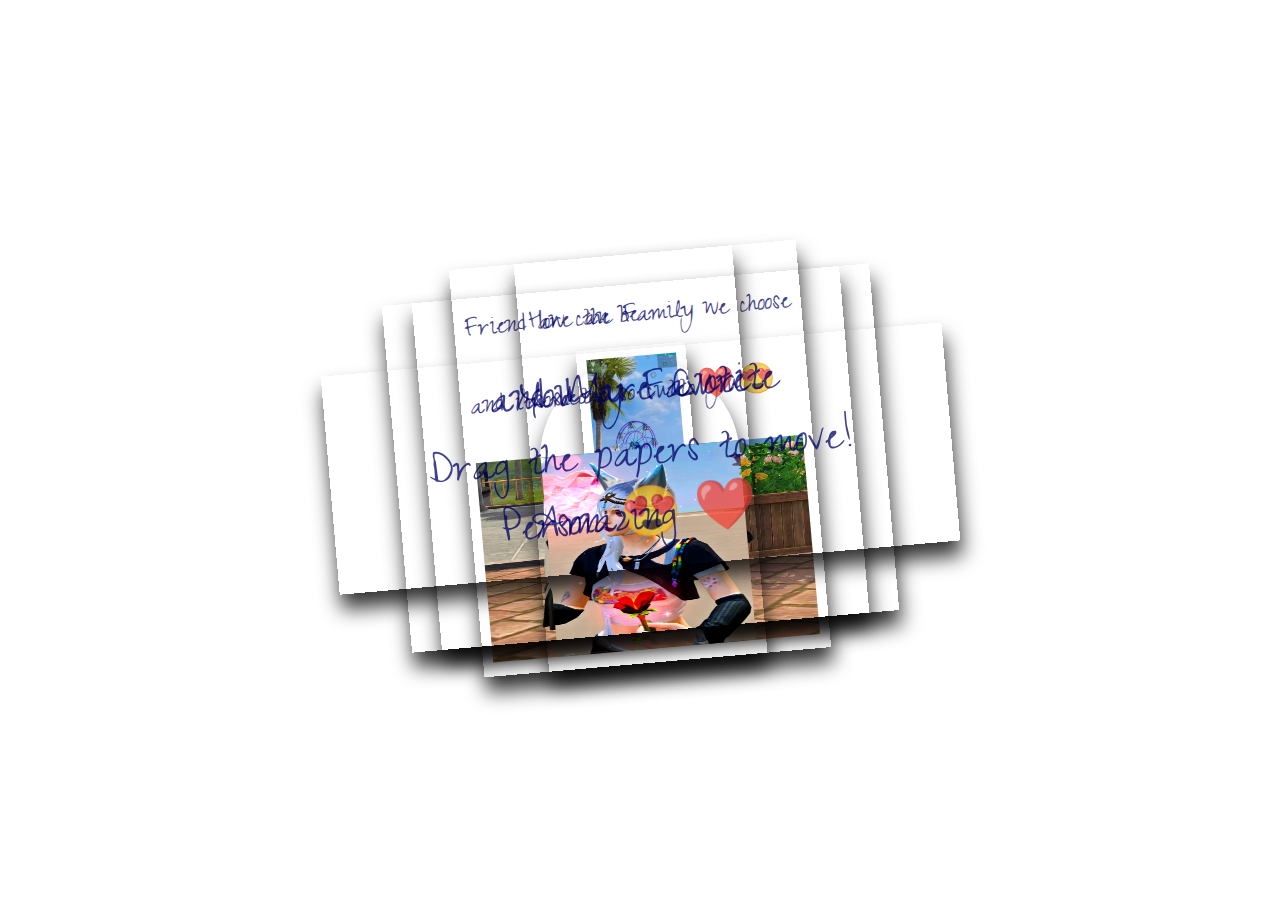
<file: love/one more/index.html>
<!DOCTYPE html>
<html lang="en" >
<head>
  <meta charset="UTF-8">
  <title>MYRA❤️</title>
  <link rel='stylesheet' href='https://fonts.googleapis.com/css2?family=Short+Stack&amp;family=Homemade+Apple&amp;display=swap'><link rel="stylesheet" href="./style.css">

</head>
<body>
<!-- partial:index.partial.html -->
<div class="paper heart">

</div>

  
<div class="paper image">
  <p> Friend are the Family
    we choose
  </p>
    <p>and i'm so thankful to you😍 </p>
   <img src="images/1.jpg" />
</div>

<div class="paper image">
  <p</p>
  <img src="images/2.jpg" />
</div>

<div class="paper image">
  <p>How can be </p>
   <p> someone so cute ❤️ </p>

  <img src="images/3.jpg" />
</div>



<div class="paper red">
<p class="p1"> and My Favorite</p>
<p class="p2">Person 😍</p>
</div>

<div class="paper">
<p class="p1">You are Cute </p>
  <p class="p1">Amazing <span style="color: red !important;">❤️</span></p>
</div>

<div class="paper">
<p class="p1">Drag the papers to move!</p>
</div>
<!-- partial -->
  <script  src="./script.js"></script>

</body>
</html>
</file>
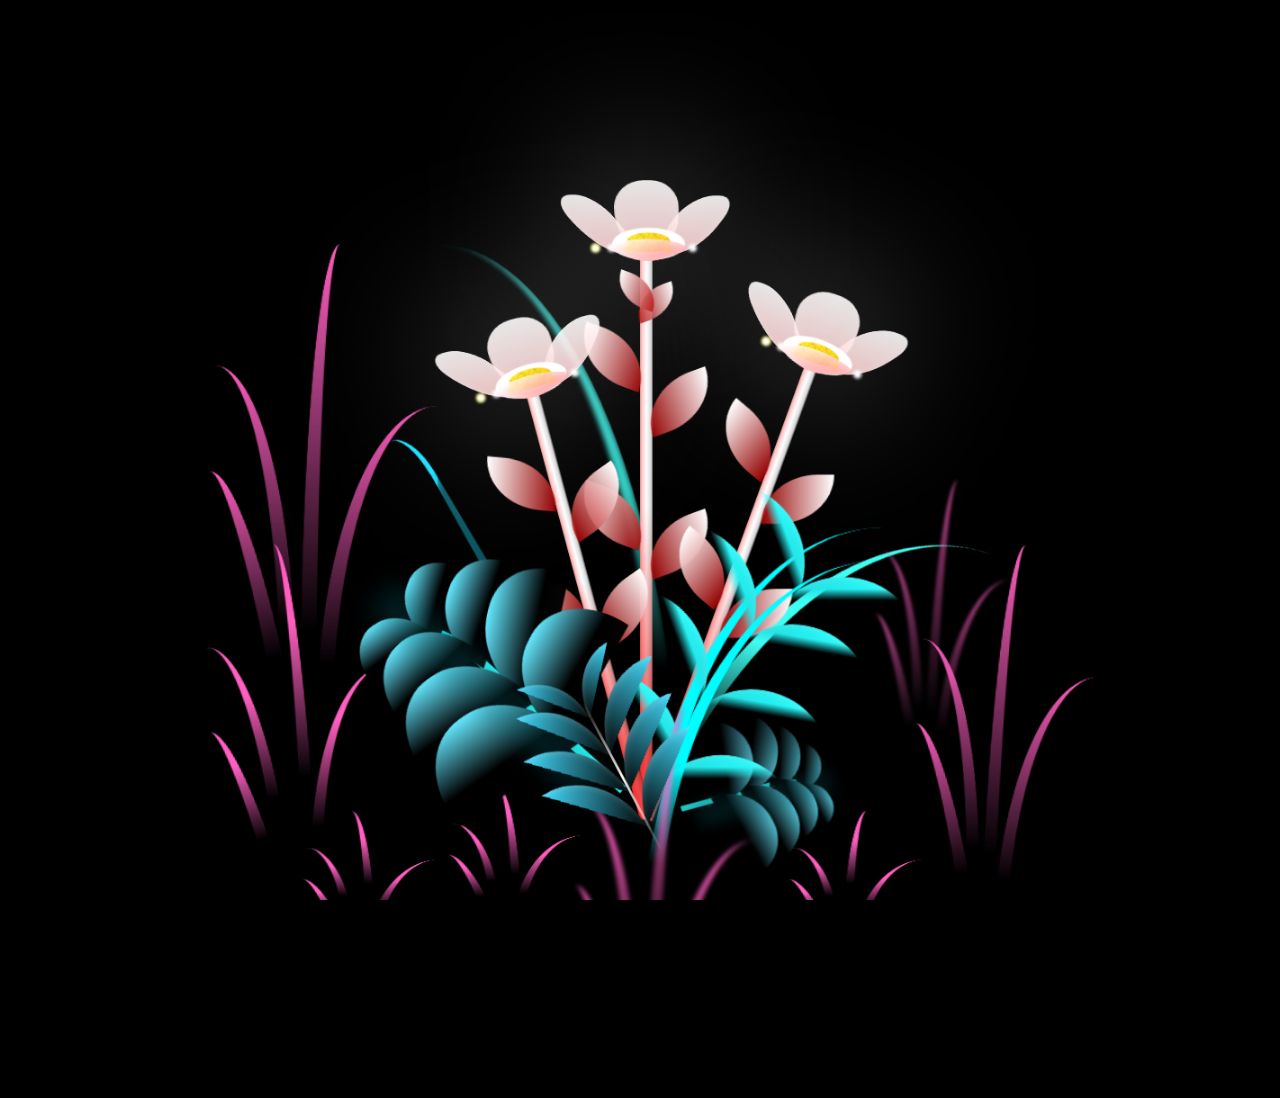
<file: love/Surprise/flowers.html>
<!DOCTYPE html>
<html lang="en">

<head>
  <meta charset="UTF-8">
  <meta http-equiv="X-UA-Compatible" content="IE=edge">
  <meta name="viewport" content="width=device-width, initial-scale=1.0">
  <link rel="shortcut icon" href="images/gift.png" type="image/x-icon">
  <link rel="stylesheet" href="./flowers.css">
  
  <title>SURPRISE FOR KUKUR | MYRA GAMING</title>
</head>

<style>

*,
*::after,
*::before {
  padding: 0;
  margin: 0;
  box-sizing: border-box;
}

:root {
  --dark-color: #000;
}

.title {
  position: absolute;
  width: 100%;
  text-align: center;
  margin-top: 50px;
  top: 0;
  left: 0;
  color: white;
  font-family: 'Courier New', Courier, monospace;
  font-size: 70px;
  text-shadow: 0px 0px 20px white;
}

body {
  display: flex;
  align-items: flex-end;
  justify-content: center;
  min-height: 100vh;
  background-color: var(--dark-color);
  overflow: hidden;
  perspective: 1000px;
}



.flowers {
  position: relative;
  transform: scale(0.9);
}

.flower {
  position: absolute;
  bottom: 10vmin;
  transform-origin: bottom center;
  z-index: 10;
  --fl-speed: 0.8s;
}

.flower--1 {
  animation: moving-flower-1 4s linear infinite;
}

.flower--1 .flower__line {
  height: 70vmin;
  animation-delay: 0.3s;
}

.flower--1 .flower__line__leaf--1 {
  animation: blooming-leaf-right var(--fl-speed) 1.6s backwards;
}

.flower--1 .flower__line__leaf--2 {
  animation: blooming-leaf-right var(--fl-speed) 1.4s backwards;
}

.flower--1 .flower__line__leaf--3 {
  animation: blooming-leaf-left var(--fl-speed) 1.2s backwards;
}

.flower--1 .flower__line__leaf--4 {
  animation: blooming-leaf-left var(--fl-speed) 1s backwards;
}

.flower--1 .flower__line__leaf--5 {
  animation: blooming-leaf-right var(--fl-speed) 1.8s backwards;
}

.flower--1 .flower__line__leaf--6 {
  animation: blooming-leaf-left var(--fl-speed) 2s backwards;
}

.flower--2 {
  left: 50%;
  transform: rotate(20deg);
  animation: moving-flower-2 4s linear infinite;
}

.flower--2 .flower__line {
  height: 60vmin;
  animation-delay: 0.6s;
}

.flower--2 .flower__line__leaf--1 {
  animation: blooming-leaf-right var(--fl-speed) 1.9s backwards;
}

.flower--2 .flower__line__leaf--2 {
  animation: blooming-leaf-right var(--fl-speed) 1.7s backwards;
}

.flower--2 .flower__line__leaf--3 {
  animation: blooming-leaf-left var(--fl-speed) 1.5s backwards;
}

.flower--2 .flower__line__leaf--4 {
  animation: blooming-leaf-left var(--fl-speed) 1.3s backwards;
}

.flower--3 {
  left: 50%;
  transform: rotate(-15deg);
  animation: moving-flower-3 4s linear infinite;
}

.flower--3 .flower__line {
  animation-delay: 0.9s;
}

.flower--3 .flower__line__leaf--1 {
  animation: blooming-leaf-right var(--fl-speed) 2.5s backwards;
}

.flower--3 .flower__line__leaf--2 {
  animation: blooming-leaf-right var(--fl-speed) 2.3s backwards;
}

.flower--3 .flower__line__leaf--3 {
  animation: blooming-leaf-left var(--fl-speed) 2.1s backwards;
}

.flower--3 .flower__line__leaf--4 {
  animation: blooming-leaf-left var(--fl-speed) 1.9s backwards;
}

.flower__leafs {
  position: relative;
  animation: blooming-flower 2s backwards;
}

.flower__leafs--1 {
  animation-delay: 1.1s;
}

.flower__leafs--2 {
  animation-delay: 1.4s;
}

.flower__leafs--3 {
  animation-delay: 1.7s;
}

.flower__leafs::after {
  content: "";
  position: absolute;
  left: 0;
  top: 0;
  transform: translate(-50%, -100%);
  width: 8vmin;
  height: 8vmin;
  background-color: #ffffff;
  filter: blur(10vmin);
}

.flower__leaf {
    position: absolute;
    bottom: 0;
    left: 50%;
    width: 8vmin;
    height: 11vmin;
    border-radius: 51% 49% 47% 53%/44% 45% 55% 69%;
    background-color: #ff3b3bf7;
    background-image: linear-gradient(to top, #ffd1d1f7, #fff);
    transform-origin: bottom center;
    opacity: 0.9;
    box-shadow: inset 0 0 2vmin rgba(255, 255, 255, 0.5);
}
.flower__leaf--1 {
  transform: translate(-10%, 1%) rotateY(40deg) rotateX(-50deg);
}

.flower__leaf--2 {
  transform: translate(-50%, -4%) rotateX(40deg);
}

.flower__leaf--3 {
  transform: translate(-90%, 0%) rotateY(45deg) rotateX(50deg);
}

.flower__leaf--4 {
  width: 8vmin;
  height: 8vmin;
  transform-origin: bottom left;
  border-radius: 4vmin 10vmin 4vmin 4vmin;
  transform: translate(0%, 18%) rotateX(70deg) rotate(-43deg);
  background-image: linear-gradient(to top, rgba(255, 2555, 255, 0.4), #ffffff);
  z-index: 1;
  opacity: 0.8;
  -webkit-transform: translate(0%, 18%) rotateX(70deg) rotate(-43deg);
  -moz-transform: translate(0%, 18%) rotateX(70deg) rotate(-43deg);
  -ms-transform: translate(0%, 18%) rotateX(70deg) rotate(-43deg);
  -o-transform: translate(0%, 18%) rotateX(70deg) rotate(-43deg);
}

.flower__white-circle {
  position: absolute;
  left: -3.5vmin;
  top: -3vmin;
  width: 9vmin;
  height: 4vmin;
  border-radius: 50%;
  background-color: #fff;
}

.flower__white-circle::after {
  content: "";
  position: absolute;
  left: 50%;
  top: 45%;
  transform: translate(-50%, -50%);
  width: 60%;
  height: 60%;
  border-radius: inherit;
  background-image: repeating-linear-gradient(135deg, rgba(0, 0, 0, 0.03) 0px, rgba(0, 0, 0, 0.03) 1px, transparent 1px, transparent 12px), repeating-linear-gradient(45deg, rgba(0, 0, 0, 0.03) 0px, rgba(0, 0, 0, 0.03) 1px, transparent 1px, transparent 12px), repeating-linear-gradient(67.5deg, rgba(0, 0, 0, 0.03) 0px, rgba(0, 0, 0, 0.03) 1px, transparent 1px, transparent 12px), repeating-linear-gradient(135deg, rgba(0, 0, 0, 0.03) 0px, rgba(0, 0, 0, 0.03) 1px, transparent 1px, transparent 12px), repeating-linear-gradient(45deg, rgba(0, 0, 0, 0.03) 0px, rgba(0, 0, 0, 0.03) 1px, transparent 1px, transparent 12px), repeating-linear-gradient(112.5deg, rgba(0, 0, 0, 0.03) 0px, rgba(0, 0, 0, 0.03) 1px, transparent 1px, transparent 12px), repeating-linear-gradient(112.5deg, rgba(0, 0, 0, 0.03) 0px, rgba(0, 0, 0, 0.03) 1px, transparent 1px, transparent 12px), repeating-linear-gradient(45deg, rgba(0, 0, 0, 0.03) 0px, rgba(0, 0, 0, 0.03) 1px, transparent 1px, transparent 12px), repeating-linear-gradient(22.5deg, rgba(0, 0, 0, 0.03) 0px, rgba(0, 0, 0, 0.03) 1px, transparent 1px, transparent 12px), repeating-linear-gradient(45deg, rgba(0, 0, 0, 0.03) 0px, rgba(0, 0, 0, 0.03) 1px, transparent 1px, transparent 12px), repeating-linear-gradient(22.5deg, rgba(0, 0, 0, 0.03) 0px, rgba(0, 0, 0, 0.03) 1px, transparent 1px, transparent 12px), repeating-linear-gradient(135deg, rgba(0, 0, 0, 0.03) 0px, rgba(0, 0, 0, 0.03) 1px, transparent 1px, transparent 12px), repeating-linear-gradient(157.5deg, rgba(0, 0, 0, 0.03) 0px, rgba(0, 0, 0, 0.03) 1px, transparent 1px, transparent 12px), repeating-linear-gradient(67.5deg, rgba(0, 0, 0, 0.03) 0px, rgba(0, 0, 0, 0.03) 1px, transparent 1px, transparent 12px), repeating-linear-gradient(67.5deg, rgba(0, 0, 0, 0.03) 0px, rgba(0, 0, 0, 0.03) 1px, transparent 1px, transparent 12px), linear-gradient(90deg, rgb(255, 235, 18), rgb(255, 206, 0));
}

.flower__line {
    height: 55vmin;
    width: 1.5vmin;
    background-image: linear-gradient(to left, rgba(0, 0, 0, 0.2), transparent, rgb(255 18 18 / 34%)), linear-gradient(to top, #f54747fc 10%, #fff, #fff);
    box-shadow: inset 0 0 2px rgba(0, 0, 0, 0.5);
    animation: grow-flower-tree 4s backwards;
}

.flower__line__leaf {
    --w: 7vmin;
    --h: calc(var(--w) + 2vmin);
    position: absolute;
    top: 20%;
    left: 90%;
    width: var(--w);
    height: var(--h);
    border-top-right-radius: var(--h);
    border-bottom-left-radius: var(--h);
    background-image: linear-gradient(to top, rgb(178 0 0 / 82%), #ffffff);
}

.flower__line__leaf--1 {
  transform: rotate(70deg) rotateY(30deg);
}

.flower__line__leaf--2 {
  top: 45%;
  transform: rotate(70deg) rotateY(30deg);
}

.flower__line__leaf--3,
.flower__line__leaf--4,
.flower__line__leaf--6 {
  border-top-right-radius: 0;
  border-bottom-left-radius: 0;
  border-top-left-radius: var(--h);
  border-bottom-right-radius: var(--h);
  left: -460%;
  top: 12%;
  transform: rotate(-70deg) rotateY(30deg);
}

.flower__line__leaf--4 {
  top: 40%;
}

.flower__line__leaf--5 {
  top: 0;
  transform-origin: left;
  transform: rotate(70deg) rotateY(30deg) scale(0.6);
}

.flower__line__leaf--6 {
  top: -2%;
  left: -450%;
  transform-origin: right;
  transform: rotate(-70deg) rotateY(30deg) scale(0.6);
}

.flower__light {
  position: absolute;
  bottom: 0vmin;
  width: 1vmin;
  height: 1vmin;
  background-color: rgb(255, 251, 0);
  border-radius: 50%;
  filter: blur(0.2vmin);
  animation: light-ans 4s linear infinite backwards;
}

.flower__light:nth-child(odd) {
  background-color: #ffffff;
}

.flower__light--1 {
  left: -2vmin;
  animation-delay: 1s;
}

.flower__light--2 {
  left: 3vmin;
  animation-delay: 0.5s;
}

.flower__light--3 {
  left: -6vmin;
  animation-delay: 0.3s;
}

.flower__light--4 {
  left: 6vmin;
  animation-delay: 0.9s;
}

.flower__light--5 {
  left: -1vmin;
  animation-delay: 1.5s;
}

.flower__light--6 {
  left: -4vmin;
  animation-delay: 3s;
}

.flower__light--7 {
  left: 3vmin;
  animation-delay: 2s;
}

.flower__light--8 {
  left: -6vmin;
  animation-delay: 3.5s;
}

.flower__grass {
    --c: #00eeff;
    --line-w: 1.5vmin;
    position: absolute;
    bottom: 12vmin;
    left: -7vmin;
    display: flex;
    flex-direction: column;
    align-items: flex-end;
    z-index: 20;
    transform-origin: bottom center;
    transform: rotate(-48deg) rotateY(40deg);
}

.flower__grass--1 {
  animation: moving-grass 2s linear infinite;
}

.flower__grass--2 {
  left: 2vmin;
  bottom: 10vmin;
  transform: scale(0.5) rotate(75deg) rotateX(10deg) rotateY(-200deg);
  opacity: 0.8;
  z-index: 0;
  animation: moving-grass--2 1.5s linear infinite;
}

.flower__grass--top {
  width: 7vmin;
  height: 10vmin;
  border-top-right-radius: 100%;
  border-right: var(--line-w) solid var(--c);
  transform-origin: bottom center;
  transform: rotate(-2deg);
  background-color: #2afffff7;
}

.flower__grass--bottom {
  margin-top: -2px;
  width: var(--line-w);
  height: 25vmin;
  background-color: #2afffff7;
}

.flower__grass__leaf {
    --size: 10vmin;
    position: absolute;
    width: calc(var(--size) * 2.1);
    height: var(--size);
    border-top-left-radius: var(--size);
    border-top-right-radius: var(--size);
    background-image: linear-gradient(to top, #000000f7, #000000 30%, #64e8ff);
    z-index: 100;
}

.flower__grass__leaf--1 {
  top: -6%;
  left: 30%;
  --size: 6vmin;
  transform: rotate(-20deg);
  animation: growing-grass-ans--1 2s 2.6s backwards;
}

@keyframes growing-grass-ans--1 {
  0% {
    transform-origin: bottom left;
    transform: rotate(-20deg) scale(0);
  }
}

.flower__grass__leaf--2 {
  top: -5%;
  left: -110%;
  --size: 6vmin;
  transform: rotate(10deg);
  animation: growing-grass-ans--2 2s 2.4s linear backwards;
}

@keyframes growing-grass-ans--2 {
  0% {
    transform-origin: bottom right;
    transform: rotate(10deg) scale(0);
  }
}

.flower__grass__leaf--3 {
  top: 5%;
  left: 60%;
  --size: 8vmin;
  transform: rotate(-18deg) rotateX(-20deg);
  animation: growing-grass-ans--3 2s 2.2s linear backwards;
}

@keyframes growing-grass-ans--3 {
  0% {
    transform-origin: bottom left;
    transform: rotate(-18deg) rotateX(-20deg) scale(0);
  }
}

.flower__grass__leaf--4 {
  top: 6%;
  left: -135%;
  --size: 8vmin;
  transform: rotate(2deg);
  animation: growing-grass-ans--4 2s 2s linear backwards;
}

@keyframes growing-grass-ans--4 {
  0% {
    transform-origin: bottom right;
    transform: rotate(2deg) scale(0);
  }
}

.flower__grass__leaf--5 {
  top: 20%;
  left: 60%;
  --size: 10vmin;
  transform: rotate(-24deg) rotateX(-20deg);
  animation: growing-grass-ans--5 2s 1.8s linear backwards;
}

@keyframes growing-grass-ans--5 {
  0% {
    transform-origin: bottom left;
    transform: rotate(-24deg) rotateX(-20deg) scale(0);
  }
}

.flower__grass__leaf--6 {
  top: 22%;
  left: -180%;
  --size: 10vmin;
  transform: rotate(10deg);
  animation: growing-grass-ans--6 2s 1.6s linear backwards;
}

@keyframes growing-grass-ans--6 {
  0% {
    transform-origin: bottom right;
    transform: rotate(10deg) scale(0);
  }
}

.flower__grass__leaf--7 {
  top: 39%;
  left: 70%;
  --size: 10vmin;
  transform: rotate(-10deg);
  animation: growing-grass-ans--7 2s 1.4s linear backwards;
}

@keyframes growing-grass-ans--7 {
  0% {
    transform-origin: bottom left;
    transform: rotate(-10deg) scale(0);
  }
}

.flower__grass__leaf--8 {
  top: 40%;
  left: -215%;
  --size: 11vmin;
  transform: rotate(10deg);
  animation: growing-grass-ans--8 2s 1.2s linear backwards;
}

@keyframes growing-grass-ans--8 {
  0% {
    transform-origin: bottom right;
    transform: rotate(10deg) scale(0);
  }
}

.flower__grass__overlay {
    position: absolute;
    top: -10%;
    right: 0%;
    width: 100%;
    height: 100%;
    background-color: rgb(8 104 116 / 25%);
    filter: blur(1.5vmin);
    z-index: 100;
}
.flower__g-long {
  --w: 2vmin;
  --h: 6vmin;
  --c: #1fe1ff;
  position: absolute;
  bottom: 10vmin;
  left: -3vmin;
  transform-origin: bottom center;
  transform: rotate(-30deg) rotateY(-20deg);
  display: flex;
  flex-direction: column;
  align-items: flex-end;
  animation: flower-g-long-ans 3s linear infinite;
}

@keyframes flower-g-long-ans {

  0%,
  100% {
    transform: rotate(-30deg) rotateY(-20deg);
  }

  50% {
    transform: rotate(-32deg) rotateY(-20deg);
  }
}

.flower__g-long__top {
  top: calc(var(--h) * -1);
  width: calc(var(--w) + 1vmin);
  height: var(--h);
  border-top-right-radius: 100%;
  border-right: 0.7vmin solid var(--c);
  transform: translate(-0.7vmin, 1vmin);
}

.flower__g-long__bottom {
  width: var(--w);
  height: 50vmin;
  transform-origin: bottom center;
  background-image: linear-gradient(to top, transparent 30%, var(--c));
  box-shadow: inset 0 0 2px rgba(0, 0, 0, 0.5);
  -webkit-clip-path: polygon(35% 0, 65% 1%, 100% 100%, 0% 100%);
  clip-path: polygon(35% 0, 65% 1%, 100% 100%, 0% 100%);
}

.flower__g-right {
  position: absolute;
  bottom: 6vmin;
  left: -2vmin;
  transform-origin: bottom left;
  transform: rotate(20deg);
}

.flower__g-right .leaf {
    width: 30vmin;
    height: 50vmin;
    border-top-left-radius: 100%;
    border-left: 2vmin solid #3ffff2;
    background-image: linear-gradient(to bottom, transparent, var(--dark-color) 60%);
    -webkit-mask-image: linear-gradient(to top, transparent 30%, #fff 60%);
}

.flower__g-right--1 {
  animation: flower-g-right-ans 2.5s linear infinite;
}

.flower__g-right--2 {
  left: 5vmin;
  transform: rotateY(-180deg);
  animation: flower-g-right-ans--2 3s linear infinite;
}

.flower__g-right--2 .leaf {
  height: 75vmin;
  filter: blur(0.3vmin);
  opacity: 0.8;
}

@keyframes flower-g-right-ans {

  0%,
  100% {
    transform: rotate(20deg);
  }

  50% {
    transform: rotate(24deg) rotateX(-20deg);
  }
}

@keyframes flower-g-right-ans--2 {

  0%,
  100% {
    transform: rotateY(-180deg) rotate(0deg) rotateX(-20deg);
  }

  50% {
    transform: rotateY(-180deg) rotate(6deg) rotateX(-20deg);
  }
}

.flower__g-front {
  position: absolute;
  bottom: 6vmin;
  left: 2.5vmin;
  z-index: 100;
  transform-origin: bottom center;
  transform: rotate(-28deg) rotateY(30deg) scale(1.04);
  animation: flower__g-front-ans 2s linear infinite;
}

@keyframes flower__g-front-ans {

  0%,
  100% {
    transform: rotate(-28deg) rotateY(30deg) scale(1.04);
  }

  50% {
    transform: rotate(-35deg) rotateY(40deg) scale(1.04);
  }
}

.flower__g-front__line {
  width: 0.3vmin;
  height: 20vmin;
  background-image: linear-gradient(to top, transparent, #ffffff, transparent 100%);
  position: relative;
}

.flower__g-front__leaf-wrapper {
  position: absolute;
  top: 0;
  left: 0;
  transform-origin: bottom left;
  transform: rotate(10deg);
}

.flower__g-front__leaf-wrapper:nth-child(even) {
  left: 0vmin;
  transform: rotateY(-180deg) rotate(5deg);
  animation: flower__g-front__leaf-left-ans 1s ease-in backwards;
}

.flower__g-front__leaf-wrapper:nth-child(odd) {
  animation: flower__g-front__leaf-ans 1s ease-in backwards;
}

.flower__g-front__leaf-wrapper--1 {
  top: -8vmin;
  transform: scale(0.7);
  animation: flower__g-front__leaf-ans 1s 5.5s ease-in backwards !important;
}

.flower__g-front__leaf-wrapper--2 {
  top: -8vmin;
  transform: rotateY(-180deg) scale(0.7) !important;
  animation: flower__g-front__leaf-left-ans-2 1s 4.6s ease-in backwards !important;
}

.flower__g-front__leaf-wrapper--3 {
  top: -3vmin;
  animation: flower__g-front__leaf-ans 1s 4.6s ease-in backwards;
}

.flower__g-front__leaf-wrapper--4 {
  top: -3vmin;
  transform: rotateY(-180deg) scale(0.9) !important;
  animation: flower__g-front__leaf-left-ans-2 1s 4.6s ease-in backwards !important;
}

@keyframes flower__g-front__leaf-left-ans-2 {
  0% {
    transform: rotateY(-180deg) scale(0);
  }
}

.flower__g-front__leaf-wrapper--5,
.flower__g-front__leaf-wrapper--6 {
  top: 2vmin;
}

.flower__g-front__leaf-wrapper--7,
.flower__g-front__leaf-wrapper--8 {
  top: 6.5vmin;
}

.flower__g-front__leaf-wrapper--2 {
  animation-delay: 5.2s !important;
}

.flower__g-front__leaf-wrapper--3 {
  animation-delay: 4.9s !important;
}

.flower__g-front__leaf-wrapper--5 {
  animation-delay: 4.3s !important;
}

.flower__g-front__leaf-wrapper--6 {
  animation-delay: 4.1s !important;
}

.flower__g-front__leaf-wrapper--7 {
  animation-delay: 3.8s !important;
}

.flower__g-front__leaf-wrapper--8 {
  animation-delay: 3.5s !important;
}

@keyframes flower__g-front__leaf-ans {
  0% {
    transform: rotate(10deg) scale(0);
  }
}

@keyframes flower__g-front__leaf-left-ans {
  0% {
    transform: rotateY(-180deg) rotate(5deg) scale(0);
  }
}

.flower__g-front__leaf {
    width: 10vmin;
    height: 10vmin;
    border-radius: 100% 0% 0% 100%/100% 100% 0% 0%;
    box-shadow: inset 0 2px 1vmin hsla(0, 0%, 100%, 0.2);
    background-image: linear-gradient(to bottom left, #04d1ffbf, var(--dark-color)), linear-gradient(to bottom right, #fff 50%, transparent 50%, transparent);
    -webkit-mask-image: linear-gradient(to bottom right, #fff 50%, transparent 50%, transparent);
    mask-image: linear-gradient(to bottom right, #fff 50%, transparent 50%, transparent);
}

.flower__g-fr {
  position: absolute;
  bottom: -4vmin;
  left: vmin;
  transform-origin: bottom left;
  z-index: 10;
  animation: flower__g-fr-ans 2s linear infinite;
}

@keyframes flower__g-fr-ans {

  0%,
  100% {
    transform: rotate(2deg);
  }

  50% {
    transform: rotate(4deg);
    -webkit-transform: rotate(4deg);
    -moz-transform: rotate(4deg);
    -ms-transform: rotate(4deg);
    -o-transform: rotate(4deg);
  }
}

.flower__g-fr .leaf {
    width: 30vmin;
    height: 50vmin;
    border-top-left-radius: 100%;
    border-left: 2vmin solid #00fdff;
    -webkit-mask-image: linear-gradient(to top, transparent 25%, #fff 50%);
    position: relative;
    z-index: 1;
}

.flower__g-fr__leaf {
    position: absolute;
    top: 0;
    left: 0;
    width: 10vmin;
    height: 10vmin;
    border-radius: 100% 0% 0% 100%/100% 100% 0% 0%;
    box-shadow: inset 0 2px 1vmin hsla(0, 0%, 100%, 0.2);
    background-image: linear-gradient(to bottom left, #2afffff7, #20dde0 98%), linear-gradient(to bottom right, #2afffff7 45%, #26e3ff 50%, transparent);
    -webkit-mask-image: linear-gradient(135deg, #fff 40%, transparent 50%, transparent);
}

.flower__g-fr__leaf--1 {
  left: 20vmin;
  transform: rotate(45deg);
  animation: flower__g-fr-leaft-ans-1 0.5s 5.2s linear backwards;
}

@keyframes flower__g-fr-leaft-ans-1 {
  0% {
    transform-origin: left;
    transform: rotate(45deg) scale(0);
  }
}

.flower__g-fr__leaf--2 {
  left: 12vmin;
  top: -7vmin;
  transform: rotate(25deg) rotateY(-180deg);
  animation: flower__g-fr-leaft-ans-6 0.5s 5s linear backwards;
}

.flower__g-fr__leaf--3 {
  left: 15vmin;
  top: 6vmin;
  transform: rotate(55deg);
  animation: flower__g-fr-leaft-ans-5 0.5s 4.8s linear backwards;
}

.flower__g-fr__leaf--4 {
  left: 6vmin;
  top: -2vmin;
  transform: rotate(25deg) rotateY(-180deg);
  animation: flower__g-fr-leaft-ans-6 0.5s 4.6s linear backwards;
}

.flower__g-fr__leaf--5 {
  left: 10vmin;
  top: 14vmin;
  transform: rotate(55deg);
  animation: flower__g-fr-leaft-ans-5 0.5s 4.4s linear backwards;
}

@keyframes flower__g-fr-leaft-ans-5 {
  0% {
    transform-origin: left;
    transform: rotate(55deg) scale(0);
  }
}

.flower__g-fr__leaf--6 {
  left: 0vmin;
  top: 6vmin;
  transform: rotate(25deg) rotateY(-180deg);
  animation: flower__g-fr-leaft-ans-6 0.5s 4.2s linear backwards;
}

@keyframes flower__g-fr-leaft-ans-6 {
  0% {
    transform-origin: right;
    transform: rotate(25deg) rotateY(-180deg) scale(0);
  }
}

.flower__g-fr__leaf--7 {
  left: 5vmin;
  top: 22vmin;
  transform: rotate(45deg);
  animation: flower__g-fr-leaft-ans-7 0.5s 4s linear backwards;
}

@keyframes flower__g-fr-leaft-ans-7 {
  0% {
    transform-origin: left;
    transform: rotate(45deg) scale(0);
  }
}

.flower__g-fr__leaf--8 {
  left: -4vmin;
  top: 15vmin;
  transform: rotate(15deg) rotateY(-180deg);
  animation: flower__g-fr-leaft-ans-8 0.5s 3.8s linear backwards;
}

@keyframes flower__g-fr-leaft-ans-8 {
  0% {
    transform-origin: right;
    transform: rotate(15deg) rotateY(-180deg) scale(0);
  }
}

.long-g {
  position: absolute;
  bottom: 25vmin;
  left: -42vmin;
  transform-origin: bottom left;
}

.long-g--1 {
  bottom: 0vmin;
  transform: scale(0.8) rotate(-5deg);
}

.long-g--1 .leaf {
  -webkit-mask-image: linear-gradient(to top, transparent 40%, #ffffff 80%) !important;
}

.long-g--1 .leaf--1 {
  --w: 5vmin;
  --h: 60vmin;
  left: -2vmin;
  transform: rotate(3deg) rotateY(-180deg);
}

.long-g--2,
.long-g--3 {
  bottom: -3vmin;
  left: -35vmin;
  transform-origin: center;
  transform: scale(0.6) rotateX(60deg);
}

.long-g--2 .leaf,
.long-g--3 .leaf {
  -webkit-mask-image: linear-gradient(to top, transparent 50%, #fff 80%) !important;
}

.long-g--2 .leaf--1,
.long-g--3 .leaf--1 {
  left: -1vmin;
  transform: rotateY(-180deg);
}

.long-g--3 {
  left: -17vmin;
  bottom: 0vmin;
}

.long-g--3 .leaf {
  -webkit-mask-image: linear-gradient(to top, transparent 40%, #fff 80%) !important;
}

.long-g--4 {
  left: 25vmin;
  bottom: -3vmin;
  transform-origin: center;
  transform: scale(0.6) rotateX(60deg);
}

.long-g--4 .leaf {
  -webkit-mask-image: linear-gradient(to top, transparent 50%, #fff 80%) !important;
}

.long-g--5 {
  left: 42vmin;
  bottom: 0vmin;
  transform: scale(0.8) rotate(2deg);
}

.long-g--6 {
  left: 0vmin;
  bottom: -20vmin;
  z-index: 100;
  filter: blur(0.3vmin);
  transform: scale(0.8) rotate(2deg);
}

.long-g--7 {
  left: 35vmin;
  bottom: 20vmin;
  z-index: -1;
  filter: blur(0.3vmin);
  transform: scale(0.6) rotate(2deg);
  opacity: 0.7;
}

.long-g .leaf {
    --w: 15vmin;
    --h: 40vmin;
    --c: #ff5fc0;
    position: absolute;
    bottom: 0;
    width: var(--w);
    height: var(--h);
    border-top-left-radius: 100%;
    border-left: 2vmin solid var(--c);
    -webkit-mask-image: linear-gradient(to top, transparent 20%, var(--dark-color));
    transform-origin: bottom center;
}

.long-g .leaf--0 {
  left: 2vmin;
  animation: leaf-ans-1 4s linear infinite;
}

.long-g .leaf--1 {
  --w: 5vmin;
  --h: 60vmin;
  animation: leaf-ans-1 4s linear infinite;
}

.long-g .leaf--2 {
  --w: 10vmin;
  --h: 40vmin;
  left: -0.5vmin;
  bottom: 5vmin;
  transform-origin: bottom left;
  transform: rotateY(-180deg);
  animation: leaf-ans-2 3s linear infinite;
}

.long-g .leaf--3 {
  --w: 5vmin;
  --h: 30vmin;
  left: -1vmin;
  bottom: 3.2vmin;
  transform-origin: bottom left;
  transform: rotate(-10deg) rotateY(-180deg);
  animation: leaf-ans-3 3s linear infinite;
}

@keyframes leaf-ans-1 {

  0%,
  100% {
    transform: rotate(-5deg) scale(1);
  }

  50% {
    transform: rotate(5deg) scale(1.1);
  }
}

@keyframes leaf-ans-2 {

  0%,
  100% {
    transform: rotateY(-180deg) rotate(5deg);
  }

  50% {
    transform: rotateY(-180deg) rotate(0deg) scale(1.1);
  }
}

@keyframes leaf-ans-3 {

  0%,
  100% {
    transform: rotate(-10deg) rotateY(-180deg);
  }

  50% {
    transform: rotate(-20deg) rotateY(-180deg);
  }
}

.grow-ans {
  animation: grow-ans 2s var(--d) backwards;
}

@keyframes grow-ans {
  0% {
    transform: scale(0);
    opacity: 0;
  }
}

@keyframes light-ans {
  0% {
    opacity: 0;
    transform: translateY(0vmin);
  }

  25% {
    opacity: 1;
    transform: translateY(-5vmin) translateX(-2vmin);
  }

  50% {
    opacity: 1;
    transform: translateY(-15vmin) translateX(2vmin);
    filter: blur(0.2vmin);
  }

  75% {
    transform: translateY(-20vmin) translateX(-2vmin);
    filter: blur(0.2vmin);
  }

  100% {
    transform: translateY(-30vmin);
    opacity: 0;
    filter: blur(1vmin);
  }
}

@keyframes moving-flower-1 {

  0%,
  100% {
    transform: rotate(2deg);
  }

  50% {
    transform: rotate(-2deg);
  }
}

@keyframes moving-flower-2 {

  0%,
  100% {
    transform: rotate(18deg);
  }

  50% {
    transform: rotate(14deg);
  }
}

@keyframes moving-flower-3 {

  0%,
  100% {
    transform: rotate(-18deg);
  }

  50% {
    transform: rotate(-20deg) rotateY(-10deg);
  }
}

@keyframes blooming-leaf-right {
  0% {
    transform-origin: left;
    transform: rotate(70deg) rotateY(30deg) scale(0);
  }
}

@keyframes blooming-leaf-left {
  0% {
    transform-origin: right;
    transform: rotate(-70deg) rotateY(30deg) scale(0);
  }
}

@keyframes grow-flower-tree {
  0% {
    height: 0;
    border-radius: 1vmin;
  }
}

@keyframes blooming-flower {
  0% {
    transform: scale(0);
  }
}

@keyframes moving-grass {

  0%,
  100% {
    transform: rotate(-48deg) rotateY(40deg);
  }

  50% {
    transform: rotate(-50deg) rotateY(40deg);
  }
}

@keyframes moving-grass--2 {

  0%,
  100% {
    transform: scale(0.5) rotate(75deg) rotateX(10deg) rotateY(-200deg);
  }

  50% {
    transform: scale(0.5) rotate(79deg) rotateX(10deg) rotateY(-200deg);
  }
}

.growing-grass {
  animation: growing-grass-ans 1s 2s backwards;
}

@keyframes growing-grass-ans {
  0% {
    transform: scale(0);
  }
}

.not-loaded * {
  animation-play-state: paused !important;
}

@media screen and (max-width:574px) {
  .flowers {
    position: relative;
    transform: scale(1.2);
}

}

</style>

<body class="not-loaded">
  <!-- Background -->
  <div class="night"></div>

  <div class="bubbles">
    <div class="bubble"><svg class="heart" viewBox="0 0 32 32">
        <title>heart22</title>
        <path d="M23.6 2c-3.363 0-6.258 2.736-7.599 5.594-1.342-2.858-4.237-5.594-7.601-5.594-4.637 0-8.4 3.764-8.4 8.401 0 9.433 9.516 11.906 16.001 21.232 6.13-9.268 15.999-12.1 15.999-21.232 0-4.637-3.763-8.401-8.4-8.401z"></path>
      </svg>
    </div>
    <div class="bubble"><svg class="heart" viewBox="0 0 32 32">
        <title>heart22</title>
        <path d="M23.6 2c-3.363 0-6.258 2.736-7.599 5.594-1.342-2.858-4.237-5.594-7.601-5.594-4.637 0-8.4 3.764-8.4 8.401 0 9.433 9.516 11.906 16.001 21.232 6.13-9.268 15.999-12.1 15.999-21.232 0-4.637-3.763-8.401-8.4-8.401z"></path>
      </svg>
    </div>
    <div class="bubble"><svg class="heart" viewBox="0 0 32 32">
        <title>heart22</title>
        <path d="M23.6 2c-3.363 0-6.258 2.736-7.599 5.594-1.342-2.858-4.237-5.594-7.601-5.594-4.637 0-8.4 3.764-8.4 8.401 0 9.433 9.516 11.906 16.001 21.232 6.13-9.268 15.999-12.1 15.999-21.232 0-4.637-3.763-8.401-8.4-8.401z"></path>
      </svg>
    </div>
    <div class="bubble"><svg class="heart" viewBox="0 0 32 32">
        <title>heart22</title>
        <path d="M23.6 2c-3.363 0-6.258 2.736-7.599 5.594-1.342-2.858-4.237-5.594-7.601-5.594-4.637 0-8.4 3.764-8.4 8.401 0 9.433 9.516 11.906 16.001 21.232 6.13-9.268 15.999-12.1 15.999-21.232 0-4.637-3.763-8.401-8.4-8.401z"></path>
      </svg>
    </div>
    <div class="bubble"><svg class="heart" viewBox="0 0 32 32">
        <title>heart22</title>
        <path d="M23.6 2c-3.363 0-6.258 2.736-7.599 5.594-1.342-2.858-4.237-5.594-7.601-5.594-4.637 0-8.4 3.764-8.4 8.401 0 9.433 9.516 11.906 16.001 21.232 6.13-9.268 15.999-12.1 15.999-21.232 0-4.637-3.763-8.401-8.4-8.401z"></path>
      </svg>
    </div>
    <div class="bubble"><svg class="heart" viewBox="0 0 32 32">
        <title>heart22</title>
        <path d="M23.6 2c-3.363 0-6.258 2.736-7.599 5.594-1.342-2.858-4.237-5.594-7.601-5.594-4.637 0-8.4 3.764-8.4 8.401 0 9.433 9.516 11.906 16.001 21.232 6.13-9.268 15.999-12.1 15.999-21.232 0-4.637-3.763-8.401-8.4-8.401z"></path>
      </svg>
    </div>
    <div class="bubble"><svg class="heart" viewBox="0 0 32 32">
        <title>heart22</title>
        <path d="M23.6 2c-3.363 0-6.258 2.736-7.599 5.594-1.342-2.858-4.237-5.594-7.601-5.594-4.637 0-8.4 3.764-8.4 8.401 0 9.433 9.516 11.906 16.001 21.232 6.13-9.268 15.999-12.1 15.999-21.232 0-4.637-3.763-8.401-8.4-8.401z"></path>
      </svg>
    </div>
    <div class="bubble"><svg class="heart" viewBox="0 0 32 32">
        <title>heart22</title>
        <path d="M23.6 2c-3.363 0-6.258 2.736-7.599 5.594-1.342-2.858-4.237-5.594-7.601-5.594-4.637 0-8.4 3.764-8.4 8.401 0 9.433 9.516 11.906 16.001 21.232 6.13-9.268 15.999-12.1 15.999-21.232 0-4.637-3.763-8.401-8.4-8.401z"></path>
      </svg>
    </div>
    <div class="bubble"><svg class="heart" viewBox="0 0 32 32">
        <title>heart22</title>
        <path d="M23.6 2c-3.363 0-6.258 2.736-7.599 5.594-1.342-2.858-4.237-5.594-7.601-5.594-4.637 0-8.4 3.764-8.4 8.401 0 9.433 9.516 11.906 16.001 21.232 6.13-9.268 15.999-12.1 15.999-21.232 0-4.637-3.763-8.401-8.4-8.401z"></path>
      </svg>
    </div>
    <div class="bubble"><svg class="heart" viewBox="0 0 32 32">
        <title>heart22</title>
        <path d="M23.6 2c-3.363 0-6.258 2.736-7.599 5.594-1.342-2.858-4.237-5.594-7.601-5.594-4.637 0-8.4 3.764-8.4 8.401 0 9.433 9.516 11.906 16.001 21.232 6.13-9.268 15.999-12.1 15.999-21.232 0-4.637-3.763-8.401-8.4-8.401z"></path>
      </svg>
    </div>
    <div class="bubble"><svg class="heart" viewBox="0 0 32 32">
        <title>heart22</title>
        <path d="M23.6 2c-3.363 0-6.258 2.736-7.599 5.594-1.342-2.858-4.237-5.594-7.601-5.594-4.637 0-8.4 3.764-8.4 8.401 0 9.433 9.516 11.906 16.001 21.232 6.13-9.268 15.999-12.1 15.999-21.232 0-4.637-3.763-8.401-8.4-8.401z"></path>
      </svg>
    </div>
    <div class="bubble"><svg class="heart" viewBox="0 0 32 32">
        <title>heart22</title>
        <path d="M23.6 2c-3.363 0-6.258 2.736-7.599 5.594-1.342-2.858-4.237-5.594-7.601-5.594-4.637 0-8.4 3.764-8.4 8.401 0 9.433 9.516 11.906 16.001 21.232 6.13-9.268 15.999-12.1 15.999-21.232 0-4.637-3.763-8.401-8.4-8.401z"></path>
      </svg>
    </div>
    <div class="bubble"><svg class="heart" viewBox="0 0 32 32">
        <title>heart22</title>
        <path d="M23.6 2c-3.363 0-6.258 2.736-7.599 5.594-1.342-2.858-4.237-5.594-7.601-5.594-4.637 0-8.4 3.764-8.4 8.401 0 9.433 9.516 11.906 16.001 21.232 6.13-9.268 15.999-12.1 15.999-21.232 0-4.637-3.763-8.401-8.4-8.401z"></path>
      </svg>
    </div>
    <div class="bubble"><svg class="heart" viewBox="0 0 32 32">
        <title>heart22</title>
        <path d="M23.6 2c-3.363 0-6.258 2.736-7.599 5.594-1.342-2.858-4.237-5.594-7.601-5.594-4.637 0-8.4 3.764-8.4 8.401 0 9.433 9.516 11.906 16.001 21.232 6.13-9.268 15.999-12.1 15.999-21.232 0-4.637-3.763-8.401-8.4-8.401z"></path>
      </svg>
    </div>
    <div class="bubble"><svg class="heart" viewBox="0 0 32 32">
        <title>heart22</title>
        <path d="M23.6 2c-3.363 0-6.258 2.736-7.599 5.594-1.342-2.858-4.237-5.594-7.601-5.594-4.637 0-8.4 3.764-8.4 8.401 0 9.433 9.516 11.906 16.001 21.232 6.13-9.268 15.999-12.1 15.999-21.232 0-4.637-3.763-8.401-8.4-8.401z"></path>
      </svg>
    </div>
    <div class="bubble"><svg class="heart" viewBox="0 0 32 32">
        <title>heart22</title>
        <path d="M23.6 2c-3.363 0-6.258 2.736-7.599 5.594-1.342-2.858-4.237-5.594-7.601-5.594-4.637 0-8.4 3.764-8.4 8.401 0 9.433 9.516 11.906 16.001 21.232 6.13-9.268 15.999-12.1 15.999-21.232 0-4.637-3.763-8.401-8.4-8.401z"></path>
      </svg>
    </div>
    <div class="bubble"><svg class="heart" viewBox="0 0 32 32">
        <title>heart22</title>
        <path d="M23.6 2c-3.363 0-6.258 2.736-7.599 5.594-1.342-2.858-4.237-5.594-7.601-5.594-4.637 0-8.4 3.764-8.4 8.401 0 9.433 9.516 11.906 16.001 21.232 6.13-9.268 15.999-12.1 15.999-21.232 0-4.637-3.763-8.401-8.4-8.401z"></path>
      </svg>
    </div>
    <div class="bubble"><svg class="heart" viewBox="0 0 32 32">
        <title>heart22</title>
        <path d="M23.6 2c-3.363 0-6.258 2.736-7.599 5.594-1.342-2.858-4.237-5.594-7.601-5.594-4.637 0-8.4 3.764-8.4 8.401 0 9.433 9.516 11.906 16.001 21.232 6.13-9.268 15.999-12.1 15.999-21.232 0-4.637-3.763-8.401-8.4-8.401z"></path>
      </svg>
    </div>
    <div class="bubble"><svg class="heart" viewBox="0 0 32 32">
        <title>heart22</title>
        <path d="M23.6 2c-3.363 0-6.258 2.736-7.599 5.594-1.342-2.858-4.237-5.594-7.601-5.594-4.637 0-8.4 3.764-8.4 8.401 0 9.433 9.516 11.906 16.001 21.232 6.13-9.268 15.999-12.1 15.999-21.232 0-4.637-3.763-8.401-8.4-8.401z"></path>
      </svg>
      </div>
      </div>



  <!-- Flower -->
  <div class="flowers">
    <div class="flower flower--1">
      <div class="flower__leafs flower__leafs--1">
        <div class="flower__leaf flower__leaf--1"></div>
        <div class="flower__leaf flower__leaf--2"></div>
        <div class="flower__leaf flower__leaf--3"></div>
        <div class="flower__leaf flower__leaf--4"></div>
        <div class="flower__white-circle"></div>

        <div class="flower__light flower__light--1"></div>
        <div class="flower__light flower__light--2"></div>
        <div class="flower__light flower__light--3"></div>
        <div class="flower__light flower__light--4"></div>
        <div class="flower__light flower__light--5"></div>
        <div class="flower__light flower__light--6"></div>
        <div class="flower__light flower__light--7"></div>
        <div class="flower__light flower__light--8"></div>

      </div>
      <div class="flower__line">
        <div class="flower__line__leaf flower__line__leaf--1"></div>
        <div class="flower__line__leaf flower__line__leaf--2"></div>
        <div class="flower__line__leaf flower__line__leaf--3"></div>
        <div class="flower__line__leaf flower__line__leaf--4"></div>
        <div class="flower__line__leaf flower__line__leaf--5"></div>
        <div class="flower__line__leaf flower__line__leaf--6"></div>
      </div>
    </div>

    <div class="flower flower--2">
      <div class="flower__leafs flower__leafs--2">
        <div class="flower__leaf flower__leaf--1"></div>
        <div class="flower__leaf flower__leaf--2"></div>
        <div class="flower__leaf flower__leaf--3"></div>
        <div class="flower__leaf flower__leaf--4"></div>
        <div class="flower__white-circle"></div>

        <div class="flower__light flower__light--1"></div>
        <div class="flower__light flower__light--2"></div>
        <div class="flower__light flower__light--3"></div>
        <div class="flower__light flower__light--4"></div>
        <div class="flower__light flower__light--5"></div>
        <div class="flower__light flower__light--6"></div>
        <div class="flower__light flower__light--7"></div>
        <div class="flower__light flower__light--8"></div>

      </div>
      <div class="flower__line">
        <div class="flower__line__leaf flower__line__leaf--1"></div>
        <div class="flower__line__leaf flower__line__leaf--2"></div>
        <div class="flower__line__leaf flower__line__leaf--3"></div>
        <div class="flower__line__leaf flower__line__leaf--4"></div>
      </div>
    </div>

    <div class="flower flower--3">
      <div class="flower__leafs flower__leafs--3">
        <div class="flower__leaf flower__leaf--1"></div>
        <div class="flower__leaf flower__leaf--2"></div>
        <div class="flower__leaf flower__leaf--3"></div>
        <div class="flower__leaf flower__leaf--4"></div>
        <div class="flower__white-circle"></div>

        <div class="flower__light flower__light--1"></div>
        <div class="flower__light flower__light--2"></div>
        <div class="flower__light flower__light--3"></div>
        <div class="flower__light flower__light--4"></div>
        <div class="flower__light flower__light--5"></div>
        <div class="flower__light flower__light--6"></div>
        <div class="flower__light flower__light--7"></div>
        <div class="flower__light flower__light--8"></div>

      </div>
      <div class="flower__line">
        <div class="flower__line__leaf flower__line__leaf--1"></div>
        <div class="flower__line__leaf flower__line__leaf--2"></div>
        <div class="flower__line__leaf flower__line__leaf--3"></div>
        <div class="flower__line__leaf flower__line__leaf--4"></div>
      </div>
    </div>

    <div class="grow-ans" style="--d:1.2s">
      <div class="flower__g-long">
        <div class="flower__g-long__top"></div>
        <div class="flower__g-long__bottom"></div>
      </div>
    </div>

    <div class="growing-grass">
      <div class="flower__grass flower__grass--1">
        <div class="flower__grass--top"></div>
        <div class="flower__grass--bottom"></div>
        <div class="flower__grass__leaf flower__grass__leaf--1"></div>
        <div class="flower__grass__leaf flower__grass__leaf--2"></div>
        <div class="flower__grass__leaf flower__grass__leaf--3"></div>
        <div class="flower__grass__leaf flower__grass__leaf--4"></div>
        <div class="flower__grass__leaf flower__grass__leaf--5"></div>
        <div class="flower__grass__leaf flower__grass__leaf--6"></div>
        <div class="flower__grass__leaf flower__grass__leaf--7"></div>
        <div class="flower__grass__leaf flower__grass__leaf--8"></div>
        <div class="flower__grass__overlay"></div>
      </div>
    </div>

    <div class="growing-grass">
      <div class="flower__grass flower__grass--2">
        <div class="flower__grass--top"></div>
        <div class="flower__grass--bottom"></div>
        <div class="flower__grass__leaf flower__grass__leaf--1"></div>
        <div class="flower__grass__leaf flower__grass__leaf--2"></div>
        <div class="flower__grass__leaf flower__grass__leaf--3"></div>
        <div class="flower__grass__leaf flower__grass__leaf--4"></div>
        <div class="flower__grass__leaf flower__grass__leaf--5"></div>
        <div class="flower__grass__leaf flower__grass__leaf--6"></div>
        <div class="flower__grass__leaf flower__grass__leaf--7"></div>
        <div class="flower__grass__leaf flower__grass__leaf--8"></div>
        <div class="flower__grass__overlay"></div>
      </div>
    </div>

    <div class="grow-ans" style="--d:2.4s">
      <div class="flower__g-right flower__g-right--1">
        <div class="leaf"></div>
      </div>
    </div>

    <div class="grow-ans" style="--d:2.8s">
      <div class="flower__g-right flower__g-right--2">
        <div class="leaf"></div>
      </div>
    </div>

    <div class="grow-ans" style="--d:2.8s">
      <div class="flower__g-front">
        <div class="flower__g-front__leaf-wrapper flower__g-front__leaf-wrapper--1">
          <div class="flower__g-front__leaf"></div>
        </div>
        <div class="flower__g-front__leaf-wrapper flower__g-front__leaf-wrapper--2">
          <div class="flower__g-front__leaf"></div>
        </div>
        <div class="flower__g-front__leaf-wrapper flower__g-front__leaf-wrapper--3">
          <div class="flower__g-front__leaf"></div>
        </div>
        <div class="flower__g-front__leaf-wrapper flower__g-front__leaf-wrapper--4">
          <div class="flower__g-front__leaf"></div>
        </div>
        <div class="flower__g-front__leaf-wrapper flower__g-front__leaf-wrapper--5">
          <div class="flower__g-front__leaf"></div>
        </div>
        <div class="flower__g-front__leaf-wrapper flower__g-front__leaf-wrapper--6">
          <div class="flower__g-front__leaf"></div>
        </div>
        <div class="flower__g-front__leaf-wrapper flower__g-front__leaf-wrapper--7">
          <div class="flower__g-front__leaf"></div>
        </div>
        <div class="flower__g-front__leaf-wrapper flower__g-front__leaf-wrapper--8">
          <div class="flower__g-front__leaf"></div>
        </div>
        <div class="flower__g-front__line"></div>
      </div>
    </div>

    <div class="grow-ans" style="--d:3.2s">
      <div class="flower__g-fr">
        <div class="leaf"></div>

    <div class="grow-ans" style="--d:3.2s">
      <div class="flower__g-fr">
        <div class="leaf"></div>
        <div class="flower__g-fr__leaf flower__g-fr__leaf--1"></div>
        <div class="flower__g-fr__leaf flower__g-fr__leaf--2"></div>
        <div class="flower__g-fr__leaf flower__g-fr__leaf--3"></div>
        <div class="flower__g-fr__leaf flower__g-fr__leaf--4"></div>
        <div class="flower__g-fr__leaf flower__g-fr__leaf--5"></div>
        <div class="flower__g-fr__leaf flower__g-fr__leaf--6"></div>
        <div class="flower__g-fr__leaf flower__g-fr__leaf--7"></div>
        <div class="flower__g-fr__leaf flower__g-fr__leaf--8"></div>
      </div>
    </div>

    <div class="long-g long-g--0">
      <div class="grow-ans" style="--d:3s">
        <div class="leaf leaf--0"></div>
      </div>
      <div class="grow-ans" style="--d:2.2s">
        <div class="leaf leaf--1"></div>
      </div>
      <div class="grow-ans" style="--d:3.4s">
        <div class="leaf leaf--2"></div>
      </div>
      <div class="grow-ans" style="--d:3.6s">
        <div class="leaf leaf--3"></div>
      </div>
    </div>

    <div class="long-g long-g--1">
      <div class="grow-ans" style="--d:3.6s">
        <div class="leaf leaf--0"></div>
      </div>
      <div class="grow-ans" style="--d:3.8s">
        <div class="leaf leaf--1"></div>
      </div>
      <div class="grow-ans" style="--d:4s">
        <div class="leaf leaf--2"></div>
      </div>
      <div class="grow-ans" style="--d:4.2s">
        <div class="leaf leaf--3"></div>
      </div>
    </div>

    <div class="long-g long-g--2">
      <div class="grow-ans" style="--d:4s">
        <div class="leaf leaf--0"></div>
      </div>
      <div class="grow-ans" style="--d:4.2s">
        <div class="leaf leaf--1"></div>
      </div>
      <div class="grow-ans" style="--d:4.4s">
        <div class="leaf leaf--2"></div>
      </div>
      <div class="grow-ans" style="--d:4.6s">
        <div class="leaf leaf--3"></div>
      </div>
    </div>

    <div class="long-g long-g--3">
      <div class="grow-ans" style="--d:4s">
        <div class="leaf leaf--0"></div>
      </div>
      <div class="grow-ans" style="--d:4.2s">
        <div class="leaf leaf--1"></div>
      </div>
      <div class="grow-ans" style="--d:3s">
        <div class="leaf leaf--2"></div>
      </div>
      <div class="grow-ans" style="--d:3.6s">
        <div class="leaf leaf--3"></div>
      </div>
    </div>

    <div class="long-g long-g--4">
      <div class="grow-ans" style="--d:4s">
        <div class="leaf leaf--0"></div>
      </div>
      <div class="grow-ans" style="--d:4.2s">
        <div class="leaf leaf--1"></div>
      </div>
      <div class="grow-ans" style="--d:3s">
        <div class="leaf leaf--2"></div>
      </div>
      <div class="grow-ans" style="--d:3.6s">
        <div class="leaf leaf--3"></div>
      </div>
    </div>

    <div class="long-g long-g--5">
      <div class="grow-ans" style="--d:4s">
        <div class="leaf leaf--0"></div>
      </div>
      <div class="grow-ans" style="--d:4.2s">
        <div class="leaf leaf--1"></div>
      </div>
      <div class="grow-ans" style="--d:3s">
        <div class="leaf leaf--2"></div>
      </div>
      <div class="grow-ans" style="--d:3.6s">
        <div class="leaf leaf--3"></div>
      </div>
    </div>

    <div class="long-g long-g--6">
      <div class="grow-ans" style="--d:4.2s">
        <div class="leaf leaf--0"></div>
      </div>
      <div class="grow-ans" style="--d:4.4s">
        <div class="leaf leaf--1"></div>
      </div>
      <div class="grow-ans" style="--d:4.6s">
        <div class="leaf leaf--2"></div>
      </div>
      <div class="grow-ans" style="--d:4.8s">
        <div class="leaf leaf--3"></div>
      </div>
    </div>

    <div class="long-g long-g--7">
      <div class="grow-ans" style="--d:3s">
        <div class="leaf leaf--0"></div>
      </div>
      <div class="grow-ans" style="--d:3.2s">
        <div class="leaf leaf--1"></div>
      </div>
      <div class="grow-ans" style="--d:3.5s">
        <div class="leaf leaf--2"></div>
      </div>
      <div class="grow-ans" style="--d:3.6s">
        <div class="leaf leaf--3"></div>
      </div>
    </div>
  </div>

</body>

</html>

<!-- Import Javascript -->
<script src="./flowers.js"></script>
</file>
<file: love/one more/style.css>
@import url('https://fonts.googleapis.com/css2?family=Zeyada&display=swap');




body {
  height: 100vh;
  display: flex;
  align-items: center;
  justify-content: center;

  background-size: 1000px;
  background-image: url("https://www.psdgraphics.com/wp-content/uploads/2022/01/white-math-paper-texture.jpg");
  background-position: center center;
}

.paper {
  background-image: url("https://i0.wp.com/textures.world/wp-content/uploads/2018/10/2-Millimeter-Paper-Background-copy.jpg?ssl=1");
  background-size: 500px;
  background-position: center center;
  padding: 20px 100px;
/*  min-width: 800px; */
  
  transform: rotateZ(-5deg);
  box-shadow: 1px 15px 20px 0px rgba(0,0,0,0.8);
  
  position: absolute;
}

.paper.heart {
  position: relative;
  width: 200px;
  height: 200px;
  padding: 0;
  border-radius: 50%;
}

.paper.image {
  padding: 10px;
}
.paper.image p {
  font-size: 30px;
}

img {
  max-height: 200px;
  width: 100%;
  user-select: none;
}

.paper.heart::after {
  content: "";
  background-image: url('https://cdn.pixabay.com/photo/2016/03/31/19/25/cartoon-1294994__340.png');
  width: 100%;
  height: 100%;
  position: absolute;
  top: 0;
  left: 0;
  background-size: 150px;
  background-position: center center;
  background-repeat: no-repeat;
  opacity: 0.6;
}

p {
  font-family: 'Zeyada';
  font-size: 50px;
  color: rgb(0,0,100);
  opacity: 0.75;
  user-select: none;
  
  // filter: drop-shadow(2px 1.5px 1px rgba(0,0,105,0.9));
}
</file>
<file: love/Surprise/flowers.css>
* {
    margin: 0;
    padding: 0;
    box-sizing: border-box;
  }
  html,
  body {
    background: black;
    overscroll-behavior-x: none;
    overscroll-behavior-y: none;
    overflow: hidden;
  }
  body {
    width: 100vw;
    height: 100vh;
    text-align: center;
    line-height: 1;
    display: flex;
    justify-content: center;
    align-items: center;
  }
  
  canvas {
    width: 100dvmin;
    aspect-ratio: 1;
    z-index: 1;
  }
  
  
  
  .container * {
    -webkit-animation-play-state: paused !important;
    animation-play-state: paused !important;
  } 
  .bubbles {
    position: absolute;
    top: 0;
    left: 0;
    height: 100%;
    width: 100%;
    pointer-events: none;
  }
  
  .bubble {
    position: absolute;
    z-index: 200;
    border-radius: 50%;
  }
  .bubble:nth-child(1) {
    top: 8%;
    left: 60%;
  
    height: 11vmin;
    width: 11vmin;
    -webkit-animation: love-burst 3s infinite 0s;
    animation: love-burst 3s infinite 0s;
    box-shadow: inset 0 0 0 5.5vmin transparent;
    -webkit-transform: translate(0, 0.05em) scale(0);
    transform: translate(0, 0.05em) scale(0);
    -webkit-transform-origin: center bottom;
    transform-origin: center bottom;
  }
  .bubble:nth-child(2) {
    top: 83%;
    left: 14%;
    height: 20vmin;
    width: 20vmin;
    -webkit-animation: love-burst 3s infinite 0.15s;
    animation: love-burst 3s infinite 0.15s;
    box-shadow: inset 0 0 0 10vmin transparent;
    -webkit-transform: translate(0, 0.75em) scale(0);
    transform: translate(0, 0.75em) scale(0);
    -webkit-transform-origin: center bottom;
    transform-origin: center bottom;
  }
  .bubble:nth-child(3) {
    top: 25%;
    left: 49%;
    height: 4vmin;
    width: 4vmin;
    -webkit-animation: love-burst 3s infinite 0.3s;
    animation: love-burst 3s infinite 0.3s;
    box-shadow: inset 0 0 0 2vmin transparent;
    -webkit-transform: translate(0, 0.5em) scale(0);
    transform: translate(0, 0.5em) scale(0);
    -webkit-transform-origin: center bottom;
    transform-origin: center bottom;
  }
  .bubble:nth-child(4) {
    top: 63%;
    left: 93%;
    height: 3vmin;
    width: 3vmin;
    -webkit-animation: love-burst 3s infinite 0.45s;
    animation: love-burst 3s infinite 0.45s;
    box-shadow: inset 0 0 0 1.5vmin transparent;
    -webkit-transform: translate(0, 0.35em) scale(0);
    transform: translate(0, 0.35em) scale(0);
    -webkit-transform-origin: center bottom;
    transform-origin: center bottom;
  }
  .bubble:nth-child(5) {
    top: 7%;
    left: 56%;
    height: 18vmin;
    width: 18vmin;
    -webkit-animation: love-burst 3s infinite 0.6s;
    animation: love-burst 3s infinite 0.6s;
    box-shadow: inset 0 0 0 9vmin transparent;
    -webkit-transform: translate(0, 0.3em) scale(0);
    transform: translate(0, 0.3em) scale(0);
    -webkit-transform-origin: center bottom;
    transform-origin: center bottom;
  }
  .bubble:nth-child(6) {
    top: 10%;
    left: 68%;
    height: 5vmin;
    width: 5vmin;
    -webkit-animation: love-burst 3s infinite 0.75s;
    animation: love-burst 3s infinite 0.75s;
    box-shadow: inset 0 0 0 2.5vmin transparent;
    -webkit-transform: translate(0, 1.1em) scale(0);
    transform: translate(0, 1.1em) scale(0);
    -webkit-transform-origin: center bottom;
    transform-origin: center bottom;
  }
  .bubble:nth-child(7) {
    top: 68%;
    left: 1%;
    height: 5vmin;
    width: 5vmin;
    -webkit-animation: love-burst 3s infinite 0.9s;
    animation: love-burst 3s infinite 0.9s;
    box-shadow: inset 0 0 0 2.5vmin transparent;
    -webkit-transform: translate(0, 0.15em) scale(0);
    transform: translate(0, 0.15em) scale(0);
    -webkit-transform-origin: center bottom;
    transform-origin: center bottom;
  }
  .bubble:nth-child(8) {
    top: 61%;
    left: 51%;
    height: 11vmin;
    width: 11vmin;
    -webkit-animation: love-burst 3s infinite 1.05s;
    animation: love-burst 3s infinite 1.05s;
    box-shadow: inset 0 0 0 5.5vmin transparent;
    -webkit-transform: translate(0, 1.05em) scale(0);
    transform: translate(0, 1.05em) scale(0);
    -webkit-transform-origin: center bottom;
    transform-origin: center bottom;
  }
  .bubble:nth-child(9) {
    top: 24%;
    left: 45%;
    height: 11vmin;
    width: 11vmin;
    -webkit-animation: love-burst 3s infinite 1.2s;
    animation: love-burst 3s infinite 1.2s;
    box-shadow: inset 0 0 0 5.5vmin transparent;
    -webkit-transform: translate(0, 1em) scale(0);
    transform: translate(0, 1em) scale(0);
    -webkit-transform-origin: center bottom;
    transform-origin: center bottom;
  }
  .bubble:nth-child(10) {
    top: 13%;
    left: 10%;
    height: 19vmin;
    width: 19vmin;
    -webkit-animation: love-burst 3s infinite 1.35s;
    animation: love-burst 3s infinite 1.35s;
    box-shadow: inset 0 0 0 9.5vmin transparent;
    -webkit-transform: translate(0, 1em) scale(0);
    transform: translate(0, 1em) scale(0);
    -webkit-transform-origin: center bottom;
    transform-origin: center bottom;
  }
  .bubble:nth-child(11) {
    top: 76%;
    left: 7%;
    height: 14vmin;
    width: 14vmin;
    -webkit-animation: love-burst 3s infinite 1.5s;
    animation: love-burst 3s infinite 1.5s;
    box-shadow: inset 0 0 0 7vmin transparent;
    -webkit-transform: translate(0, 0.1em) scale(0);
    transform: translate(0, 0.1em) scale(0);
    -webkit-transform-origin: center bottom;
    transform-origin: center bottom;
  }
  .bubble:nth-child(12) {
    top: 22%;
    left: 8%;
    height: 17vmin;
    width: 17vmin;
    -webkit-animation: love-burst 3s infinite 1.65s;
    animation: love-burst 3s infinite 1.65s;
    box-shadow: inset 0 0 0 8.5vmin transparent;
    -webkit-transform: translate(0, 0.2em) scale(0);
    transform: translate(0, 0.2em) scale(0);
    -webkit-transform-origin: center bottom;
    transform-origin: center bottom;
  }
  .bubble:nth-child(13) {
    top: 23%;
    left: 81%;
    height: 16vmin;
    width: 16vmin;
    -webkit-animation: love-burst 3s infinite 1.8s;
    animation: love-burst 3s infinite 1.8s;
    box-shadow: inset 0 0 0 8vmin transparent;
    -webkit-transform: translate(0, 0.1em) scale(0);
    transform: translate(0, 0.1em) scale(0);
    -webkit-transform-origin: center bottom;
    transform-origin: center bottom;
  }
  .bubble:nth-child(14) {
    top: 77%;
    left: 88%;
    height: 3vmin;
    width: 3vmin;
    -webkit-animation: love-burst 3s infinite 1.95s;
    animation: love-burst 3s infinite 1.95s;
    box-shadow: inset 0 0 0 1.5vmin transparent;
    -webkit-transform: translate(0, 0.45em) scale(0);
    transform: translate(0, 0.45em) scale(0);
    -webkit-transform-origin: center bottom;
    transform-origin: center bottom;
  }
  .bubble:nth-child(15) {
    top: 41%;
    left: 1%;
    height: 9vmin;
    width: 9vmin;
    -webkit-animation: love-burst 3s infinite 2.1s;
    animation: love-burst 3s infinite 2.1s;
    box-shadow: inset 0 0 0 4.5vmin transparent;
    -webkit-transform: translate(0, 0.05em) scale(0);
    transform: translate(0, 0.05em) scale(0);
    -webkit-transform-origin: center bottom;
    transform-origin: center bottom;
  }
  .bubble:nth-child(16) {
    top: 51%;
    left: 51%;
    height: 8vmin;
    width: 8vmin;
    -webkit-animation: love-burst 3s infinite 2.25s;
    animation: love-burst 3s infinite 2.25s;
    box-shadow: inset 0 0 0 4vmin transparent;
    -webkit-transform: translate(0, 1.15em) scale(0);
    transform: translate(0, 1.15em) scale(0);
    -webkit-transform-origin: center bottom;
    transform-origin: center bottom;
  }
  .bubble:nth-child(17) {
    top: 37%;
    left: 65%;
    height: 11vmin;
    width: 11vmin;
    -webkit-animation: love-burst 3s infinite 2.4s;
    animation: love-burst 3s infinite 2.4s;
    box-shadow: inset 0 0 0 5.5vmin transparent;
    -webkit-transform: translate(0, 0.2em) scale(0);
    transform: translate(0, 0.2em) scale(0);
    -webkit-transform-origin: center bottom;
    transform-origin: center bottom;
  }
  .bubble:nth-child(18) {
    top: 11%;
    left: 83%;
    height: 18vmin;
    width: 18vmin;
    -webkit-animation: love-burst 3s infinite 2.55s;
    animation: love-burst 3s infinite 2.55s;
    box-shadow: inset 0 0 0 9vmin transparent;
    -webkit-transform: translate(0, 0.9em) scale(0);
    transform: translate(0, 0.9em) scale(0);
    -webkit-transform-origin: center bottom;
    transform-origin: center bottom;
  }
  .bubble:nth-child(19) {
    top: 64%;
    left: 86%;
    height: 12vmin;
    width: 12vmin;
    -webkit-animation: love-burst 3s infinite 2.7s;
    animation: love-burst 3s infinite 2.7s;
    box-shadow: inset 0 0 0 6vmin transparent;
    -webkit-transform: translate(0, 0.65em) scale(0);
    transform: translate(0, 0.65em) scale(0);
    -webkit-transform-origin: center bottom;
    transform-origin: center bottom;
  }
  .bubble:nth-child(20) {
    top: 39%;
    left: 24%;
    height: 19vmin;
    width: 19vmin;
    -webkit-animation: love-burst 3s infinite 2.85s;
    animation: love-burst 3s infinite 2.85s;
    box-shadow: inset 0 0 0 9.5vmin transparent;
    -webkit-transform: translate(0, 0.2em) scale(0);
    transform: translate(0, 0.2em) scale(0);
    -webkit-transform-origin: center bottom;
    transform-origin: center bottom;
  }
  
  @-webkit-keyframes love-burst {
    50%,
    100% {
      box-shadow: inset 0 0 0 0 rgb(1, 175, 73);
      -webkit-transform: translate(0, 0) scale(1);
      transform: translate(0, 0) scale(1);
    }
  }
  
  @keyframes love-burst {
    50%,
    100% {
      box-shadow: inset 0 0 0 0 rgb(255, 171, 241);
      -webkit-transform: translate(0, 0) scale(1);
      transform: translate(0, 0) scale(1);
    }
  }
  .heart {
    fill: transparent;
    opacity: 0;
  }
  .bubble:nth-child(1) .heart {
    -webkit-animation: love 3s forwards infinite 0s;
    animation: love 3s forwards infinite 0s;
    -webkit-transform: scale(0.5) rotate(-4deg);
    transform: scale(0.5) rotate(-4deg);
  }
  .bubble:nth-child(2) .heart {
    -webkit-animation: love 3s forwards infinite 0.15s;
    animation: love 3s forwards infinite 0.15s;
    -webkit-transform: scale(0.5) rotate(22deg);
    transform: scale(0.5) rotate(22deg);
  }
  .bubble:nth-child(3) .heart {
    -webkit-animation: love 3s forwards infinite 0.3s;
    animation: love 3s forwards infinite 0.3s;
    -webkit-transform: scale(0.5) rotate(-5deg);
    transform: scale(0.5) rotate(-5deg);
  }
  .bubble:nth-child(4) .heart {
    -webkit-animation: love 3s forwards infinite 0.45s;
    animation: love 3s forwards infinite 0.45s;
    -webkit-transform: scale(0.5) rotate(50deg);
    transform: scale(0.5) rotate(50deg);
  }
  .bubble:nth-child(5) .heart {
    -webkit-animation: love 3s forwards infinite 0.6s;
    animation: love 3s forwards infinite 0.6s;
    -webkit-transform: scale(0.5) rotate(-29deg);
    transform: scale(0.5) rotate(-29deg);
  }
  .bubble:nth-child(6) .heart {
    -webkit-animation: love 3s forwards infinite 0.75s;
    animation: love 3s forwards infinite 0.75s;
    -webkit-transform: scale(0.5) rotate(35deg);
    transform: scale(0.5) rotate(35deg);
  }
  .bubble:nth-child(7) .heart {
    -webkit-animation: love 3s forwards infinite 0.9s;
    animation: love 3s forwards infinite 0.9s;
    -webkit-transform: scale(0.5) rotate(-5deg);
    transform: scale(0.5) rotate(-5deg);
  }
  .bubble:nth-child(8) .heart {
    -webkit-animation: love 3s forwards infinite 1.05s;
    animation: love 3s forwards infinite 1.05s;
    -webkit-transform: scale(0.5) rotate(40deg);
    transform: scale(0.5) rotate(40deg);
  }
  .bubble:nth-child(9) .heart {
    -webkit-animation: love 3s forwards infinite 1.2s;
    animation: love 3s forwards infinite 1.2s;
    -webkit-transform: scale(0.5) rotate(-35deg);
    transform: scale(0.5) rotate(-35deg);
  }
  .bubble:nth-child(10) .heart {
    -webkit-animation: love 3s forwards infinite 1.35s;
    animation: love 3s forwards infinite 1.35s;
    -webkit-transform: scale(0.5) rotate(28deg);
    transform: scale(0.5) rotate(28deg);
  }
  .bubble:nth-child(11) .heart {
    -webkit-animation: love 3s forwards infinite 1.5s;
    animation: love 3s forwards infinite 1.5s;
    -webkit-transform: scale(0.5) rotate(-3deg);
    transform: scale(0.5) rotate(-3deg);
  }
  .bubble:nth-child(12) .heart {
    -webkit-animation: love 3s forwards infinite 1.65s;
    animation: love 3s forwards infinite 1.65s;
    -webkit-transform: scale(0.5) rotate(48deg);
    transform: scale(0.5) rotate(48deg);
  }
  .bubble:nth-child(13) .heart {
    -webkit-animation: love 3s forwards infinite 1.8s;
    animation: love 3s forwards infinite 1.8s;
    -webkit-transform: scale(0.5) rotate(-33deg);
    transform: scale(0.5) rotate(-33deg);
  }
  .bubble:nth-child(14) .heart {
    -webkit-animation: love 3s forwards infinite 1.95s;
    animation: love 3s forwards infinite 1.95s;
    -webkit-transform: scale(0.5) rotate(40deg);
    transform: scale(0.5) rotate(40deg);
  }
  .bubble:nth-child(15) .heart {
    -webkit-animation: love 3s forwards infinite 2.1s;
    animation: love 3s forwards infinite 2.1s;
    -webkit-transform: scale(0.5) rotate(-29deg);
    transform: scale(0.5) rotate(-29deg);
  }
  .bubble:nth-child(16) .heart {
    -webkit-animation: love 3s forwards infinite 2.25s;
    animation: love 3s forwards infinite 2.25s;
    -webkit-transform: scale(0.5) rotate(19deg);
    transform: scale(0.5) rotate(19deg);
  }
  .bubble:nth-child(17) .heart {
    -webkit-animation: love 3s forwards infinite 2.4s;
    animation: love 3s forwards infinite 2.4s;
    -webkit-transform: scale(0.5) rotate(-29deg);
    transform: scale(0.5) rotate(-29deg);
  }
  .bubble:nth-child(18) .heart {
    -webkit-animation: love 3s forwards infinite 2.55s;
    animation: love 3s forwards infinite 2.55s;
    -webkit-transform: scale(0.5) rotate(14deg);
    transform: scale(0.5) rotate(14deg);
  }
  .bubble:nth-child(19) .heart {
    -webkit-animation: love 3s forwards infinite 2.7s;
    animation: love 3s forwards infinite 2.7s;
    -webkit-transform: scale(0.5) rotate(-10deg);
    transform: scale(0.5) rotate(-10deg);
  }
  .bubble:nth-child(20) .heart {
    -webkit-animation: love 3s forwards infinite 2.85s;
    animation: love 3s forwards infinite 2.85s;
    -webkit-transform: scale(0.5) rotate(46deg);
    transform: scale(0.5) rotate(46deg);
  }
  
  @-webkit-keyframes love {
    50% {
      fill: rgb(255, 137, 204);
      opacity: 1;
    }
  }
  
  @keyframes love {
    50% {
      fill: rgb(255, 14, 183);
      opacity: 1;
    }
  }
</file>
